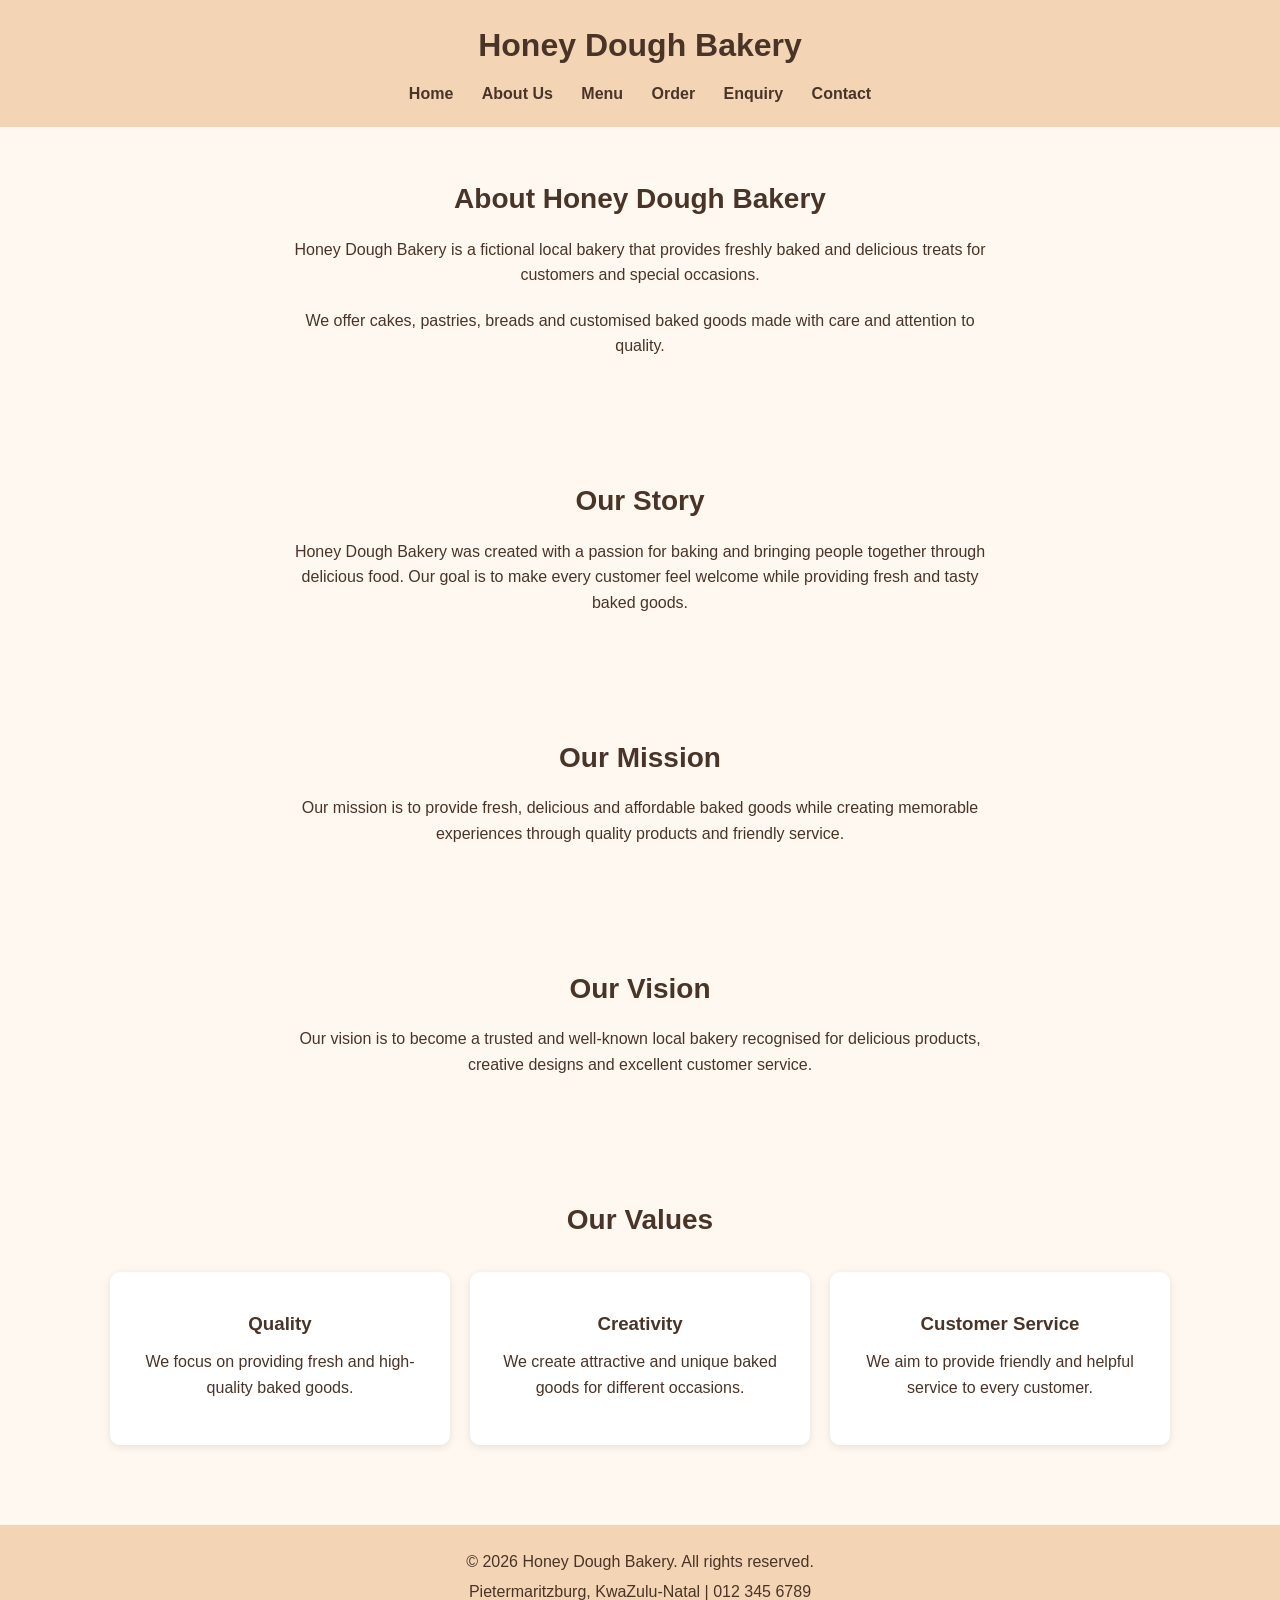
<file: about.html>
<!DOCTYPE html>
<html lang="en">
<head>
    <meta charset="UTF-8">
    <meta name="viewport" content="width=device-width, initial-scale=1.0">
    <title>About Us | Honey Dough Bakery</title>
    <meta name="description" content="Learn about Honey Dough Bakery, our story, mission, vision and values in Pietermaritzburg.">
    <meta name="keywords" content="about Honey Dough Bakery, bakery story, bakery values, Pietermaritzburg">
    <meta name="author" content="Honey Dough Bakery">
    <link rel="stylesheet" href="style.css">
</head>
<body>
<header>
        <h1>Honey Dough Bakery</h1>
        <nav aria-label="Main navigation">
            <a href="index.html">Home</a>
            <a href="about.html">About Us</a>
            <a href="menu.html">Menu</a>
            <a href="order.html">Order</a>
            <a href="enquiry.html">Enquiry</a>
            <a href="contact.html">Contact</a>
        </nav>
    </header>
    <main>
        <section><h2>About Honey Dough Bakery</h2>
            <p>Honey Dough Bakery is a fictional local bakery that provides freshly baked and delicious treats for customers and special occasions.</p>
            <p>We offer cakes, pastries, breads and customised baked goods made with care and attention to quality.</p>
        </section>
        <section><h2>Our Story</h2>
            <p>Honey Dough Bakery was created with a passion for baking and bringing people together through delicious food. Our goal is to make every customer feel welcome while providing fresh and tasty baked goods.</p>
        </section>
        <section><h2>Our Mission</h2>
            <p>Our mission is to provide fresh, delicious and affordable baked goods while creating memorable experiences through quality products and friendly service.</p>
        </section>
        <section><h2>Our Vision</h2>
            <p>Our vision is to become a trusted and well-known local bakery recognised for delicious products, creative designs and excellent customer service.</p>
        </section>
        <section><h2>Our Values</h2>
            <div class="product-container">
                <div class="product-card"><h3>Quality</h3><p>We focus on providing fresh and high-quality baked goods.</p></div>
                <div class="product-card"><h3>Creativity</h3><p>We create attractive and unique baked goods for different occasions.</p></div>
                <div class="product-card"><h3>Customer Service</h3><p>We aim to provide friendly and helpful service to every customer.</p></div>
            </div>
        </section>
    </main>
    <footer>
        <p>&copy; 2026 Honey Dough Bakery. All rights reserved.</p>
        <p>Pietermaritzburg, KwaZulu-Natal | 012 345 6789</p>
    </footer>
    <script src="script.js"></script>
</body>
</html>
</file>
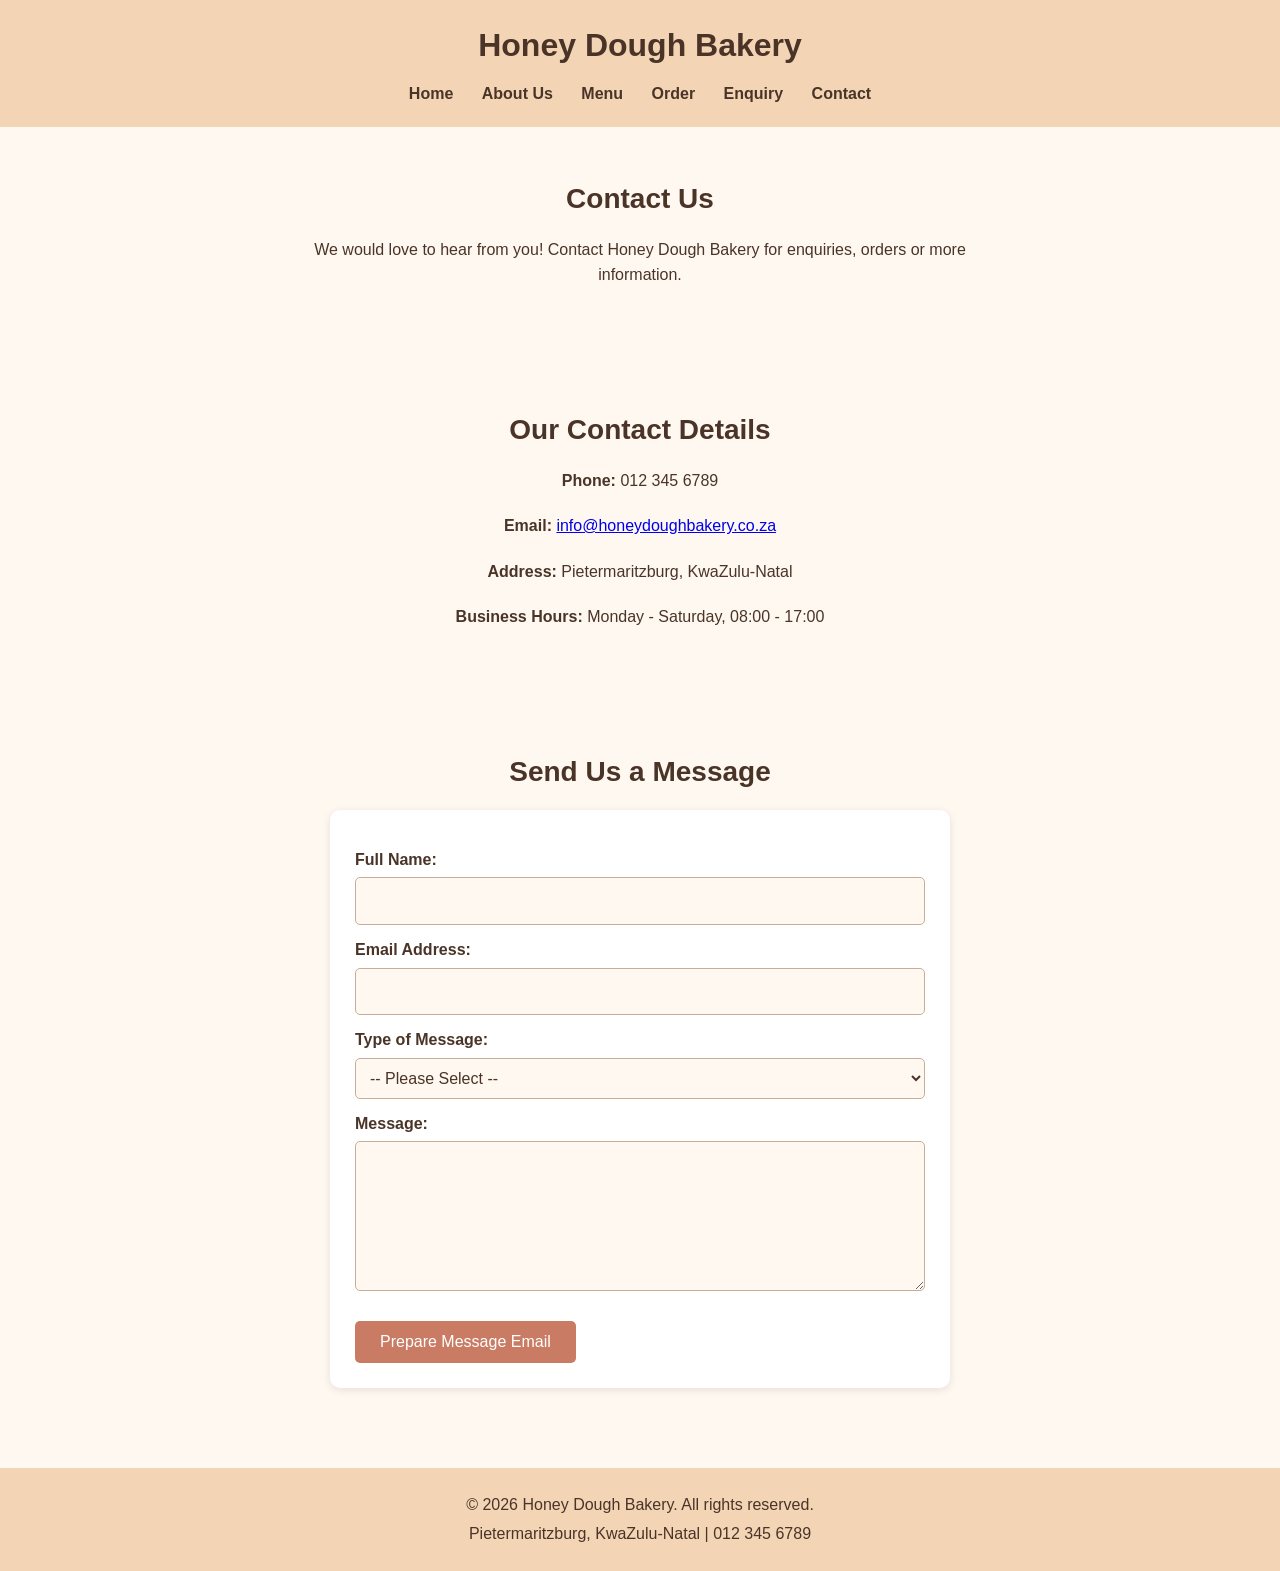
<file: contact.html>
<!DOCTYPE html>
<html lang="en">
<head>
    <meta charset="UTF-8">
    <meta name="viewport" content="width=device-width, initial-scale=1.0">
    <title>Contact Us | Honey Dough Bakery</title>
    <meta name="description" content="Contact Honey Dough Bakery in Pietermaritzburg by phone or email, or send a message.">
    <meta name="keywords" content="contact Honey Dough Bakery, bakery contact details, Pietermaritzburg bakery">
    <meta name="author" content="Honey Dough Bakery">
    <link rel="stylesheet" href="style.css">
</head>
<body>
<header>
        <h1>Honey Dough Bakery</h1>
        <nav aria-label="Main navigation">
            <a href="index.html">Home</a>
            <a href="about.html">About Us</a>
            <a href="menu.html">Menu</a>
            <a href="order.html">Order</a>
            <a href="enquiry.html">Enquiry</a>
            <a href="contact.html">Contact</a>
        </nav>
    </header>
    <main>
        <section><h2>Contact Us</h2><p>We would love to hear from you! Contact Honey Dough Bakery for enquiries, orders or more information.</p></section>
        <section><h2>Our Contact Details</h2>
            <p><strong>Phone:</strong> 012 345 6789</p>
            <p><strong>Email:</strong> <a href="mailto:info@honeydoughbakery.co.za">info@honeydoughbakery.co.za</a></p>
            <p><strong>Address:</strong> Pietermaritzburg, KwaZulu-Natal</p>
            <p><strong>Business Hours:</strong> Monday - Saturday, 08:00 - 17:00</p>
        </section>
        <section><h2>Send Us a Message</h2>
            <form id="contact-form" class="bakery-form" novalidate>
                <label for="contact-name">Full Name:</label><input type="text" id="contact-name" name="name" minlength="2" required>
                <label for="contact-email">Email Address:</label><input type="email" id="contact-email" name="email" required>
                <label for="message-type">Type of Message:</label>
                <select id="message-type" name="message-type" required><option value="">-- Please Select --</option><option value="General question">General question</option><option value="Feedback">Feedback</option><option value="Order support">Order support</option><option value="Other">Other</option></select>
                <label for="message">Message:</label><textarea id="message" name="message" rows="5" minlength="5" required></textarea>
                <p id="contact-feedback" class="form-message" role="status" aria-live="polite"></p>
                <button type="submit">Prepare Message Email</button>
            </form>
        </section>
    </main>
    <footer>
        <p>&copy; 2026 Honey Dough Bakery. All rights reserved.</p>
        <p>Pietermaritzburg, KwaZulu-Natal | 012 345 6789</p>
    </footer>
    <script src="script.js"></script>
</body>
</html>
</file>
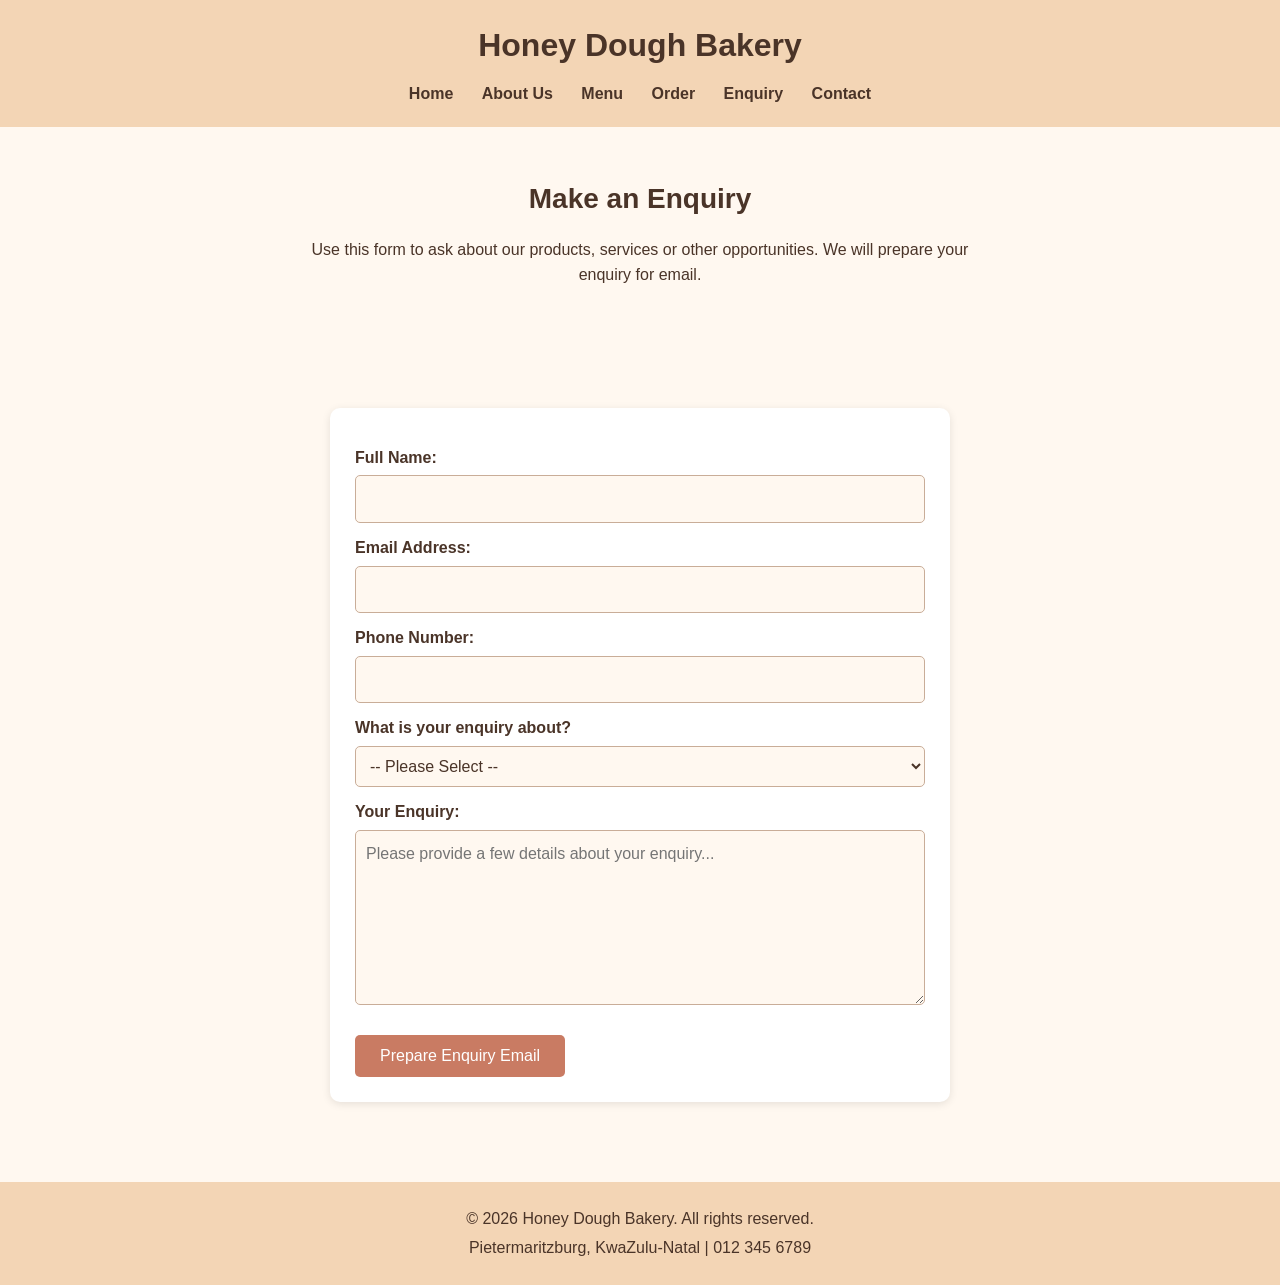
<file: enquiry.html>
<!DOCTYPE html>
<html lang="en">
<head>
    <meta charset="UTF-8">
    <meta name="viewport" content="width=device-width, initial-scale=1.0">
    <title>Enquiry | Honey Dough Bakery</title>
    <meta name="description" content="Ask Honey Dough Bakery about products, services, availability, volunteering or sponsorship.">
    <meta name="keywords" content="bakery enquiry, product availability, bakery services, sponsorship, volunteering">
    <meta name="author" content="Honey Dough Bakery">
    <link rel="stylesheet" href="style.css">
</head>
<body>
<header>
        <h1>Honey Dough Bakery</h1>
        <nav aria-label="Main navigation">
            <a href="index.html">Home</a>
            <a href="about.html">About Us</a>
            <a href="menu.html">Menu</a>
            <a href="order.html">Order</a>
            <a href="enquiry.html">Enquiry</a>
            <a href="contact.html">Contact</a>
        </nav>
    </header>
    <main>
        <section><h2>Make an Enquiry</h2><p>Use this form to ask about our products, services or other opportunities. We will prepare your enquiry for email.</p></section>
        <section>
            <form id="enquiry-form" class="bakery-form" novalidate>
                <label for="enquiry-name">Full Name:</label><input type="text" id="enquiry-name" name="name" minlength="2" required>
                <label for="enquiry-email">Email Address:</label><input type="email" id="enquiry-email" name="email" required>
                <label for="enquiry-phone">Phone Number:</label><input type="tel" id="enquiry-phone" name="phone" pattern="[0-9+()\s-]{7,20}" required>
                <label for="enquiry-type">What is your enquiry about?</label>
                <select id="enquiry-type" name="enquiry-type" required><option value="">-- Please Select --</option><option value="Products">Products</option><option value="Services">Services</option><option value="Product availability">Product availability</option><option value="Volunteering">Volunteering</option><option value="Sponsorship">Sponsorship</option><option value="Other">Other</option></select>
                <label for="enquiry-details">Your Enquiry:</label><textarea id="enquiry-details" name="details" rows="6" minlength="10" placeholder="Please provide a few details about your enquiry..." required></textarea>
                <p id="enquiry-feedback" class="form-message" role="status" aria-live="polite"></p>
                <button type="submit">Prepare Enquiry Email</button>
            </form>
        </section>
    </main>
    <footer>
        <p>&copy; 2026 Honey Dough Bakery. All rights reserved.</p>
        <p>Pietermaritzburg, KwaZulu-Natal | 012 345 6789</p>
    </footer>
    <script src="script.js"></script>
</body>
</html>
</file>
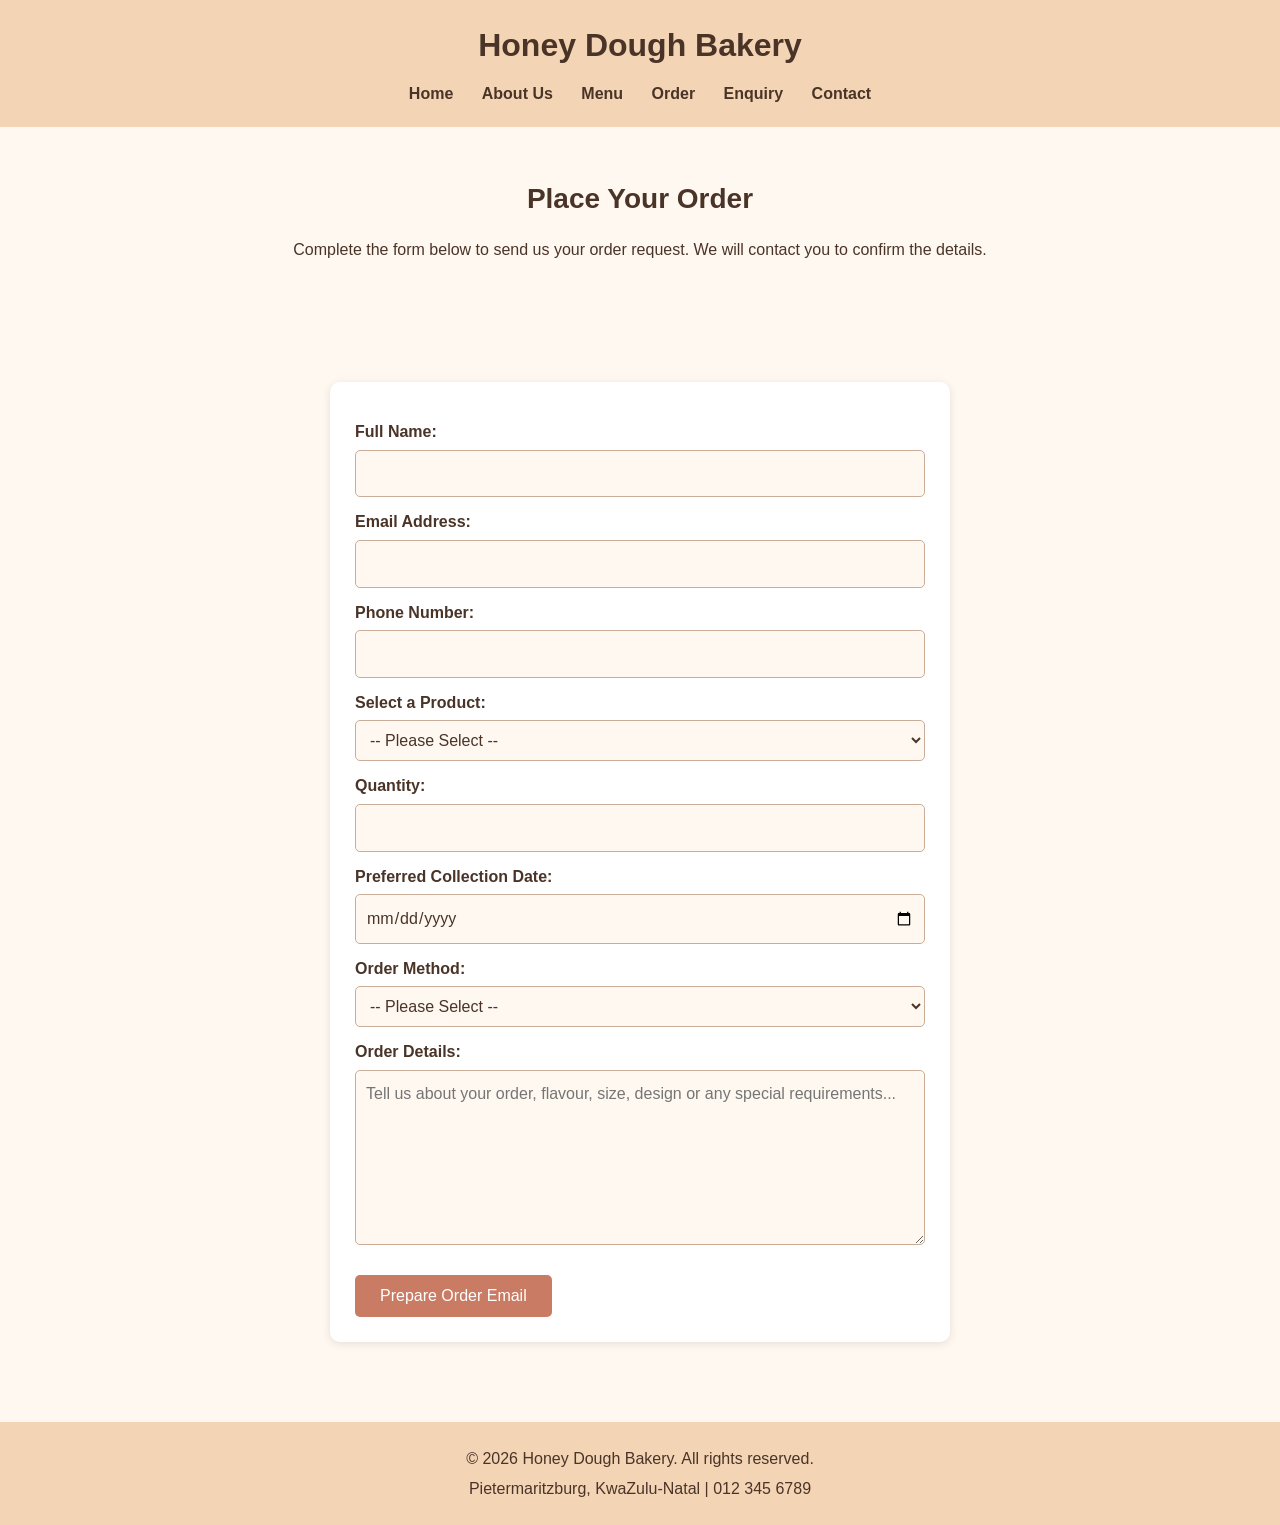
<file: order.html>
<!DOCTYPE html>
<html lang="en">
<head>
    <meta charset="UTF-8">
    <meta name="viewport" content="width=device-width, initial-scale=1.0">
    <title>Order | Honey Dough Bakery</title>
    <meta name="description" content="Send an order request to Honey Dough Bakery for cakes, pastries, breads and custom baked goods.">
    <meta name="keywords" content="bakery order form, order cakes, order pastries, Honey Dough Bakery">
    <meta name="author" content="Honey Dough Bakery">
    <link rel="stylesheet" href="style.css">
</head>
<body>
<header>
        <h1>Honey Dough Bakery</h1>
        <nav aria-label="Main navigation">
            <a href="index.html">Home</a>
            <a href="about.html">About Us</a>
            <a href="menu.html">Menu</a>
            <a href="order.html">Order</a>
            <a href="enquiry.html">Enquiry</a>
            <a href="contact.html">Contact</a>
        </nav>
    </header>
    <main>
        <section><h2>Place Your Order</h2><p>Complete the form below to send us your order request. We will contact you to confirm the details.</p></section>
        <section>
            <form id="order-form" class="bakery-form" novalidate>
                <label for="customer-name">Full Name:</label><input type="text" id="customer-name" name="customer-name" minlength="2" required>
                <label for="customer-email">Email Address:</label><input type="email" id="customer-email" name="customer-email" required>
                <label for="phone">Phone Number:</label><input type="tel" id="phone" name="phone" pattern="[0-9+()\s-]{7,20}" required>
                <label for="product">Select a Product:</label>
                <select id="product" name="product" required><option value="">-- Please Select --</option><option value="Cake">Cake</option><option value="Pastries">Pastries</option><option value="Bread">Bread</option><option value="Custom Order">Custom Order</option><option value="Catering">Catering</option></select>
                <label for="quantity">Quantity:</label><input type="number" id="quantity" name="quantity" min="1" max="100" required>
                <label for="date">Preferred Collection Date:</label><input type="date" id="date" name="date" required>
                <label for="delivery">Order Method:</label>
                <select id="delivery" name="delivery" required><option value="">-- Please Select --</option><option value="Collection">Collection</option><option value="Delivery">Delivery</option></select>
                <label for="order-details">Order Details:</label><textarea id="order-details" name="order-details" rows="6" minlength="5" placeholder="Tell us about your order, flavour, size, design or any special requirements..." required></textarea>
                <p id="order-feedback" class="form-message" role="status" aria-live="polite"></p>
                <button type="submit">Prepare Order Email</button>
            </form>
        </section>
    </main>
    <footer>
        <p>&copy; 2026 Honey Dough Bakery. All rights reserved.</p>
        <p>Pietermaritzburg, KwaZulu-Natal | 012 345 6789</p>
    </footer>
    <script src="script.js"></script>
</body>
</html>
</file>
<file: style.css>
/* Honey Dough Bakery - original colour palette retained */
* { box-sizing: border-box; margin: 0; padding: 0; }
body { font-family: Arial, sans-serif; background-color: #fff8f0; color: #4a3428; line-height: 1.6; }
header { background-color: #f3d5b5; padding: 20px; text-align: center; }
header h1 { font-size: 32px; margin-bottom: 10px; }
nav a { text-decoration: none; color: #4a3428; margin: 0 12px; font-weight: bold; }
nav a:hover, nav a:focus { text-decoration: underline; }
main { width: 90%; max-width: 1100px; margin: auto; }
section { padding: 50px 20px; text-align: center; }
section h2 { font-size: 28px; margin-bottom: 15px; }
section p { max-width: 700px; margin: 0 auto 20px; }
button, .button-link { display: inline-block; background-color: #c97b63; color: white; border: none; padding: 12px 25px; border-radius: 5px; font-size: 16px; cursor: pointer; text-decoration: none; font-family: Arial, sans-serif; }
button:hover, button:focus, .button-link:hover, .button-link:focus { background-color: #a85d49; }
.product-container { display: grid; grid-template-columns: repeat(3, 1fr); gap: 20px; margin-top: 30px; }
.product-card { background-color: white; padding: 25px; border-radius: 10px; box-shadow: 0 2px 8px rgba(0,0,0,0.1); }
.product-card h3 { margin: 12px 0 10px; }
.product-card img { width: 100%; height: 190px; object-fit: cover; border-radius: 6px; }
footer { background-color: #f3d5b5; text-align: center; padding: 20px; margin-top: 30px; }
footer p { margin: 4px 0; }
.bakery-form { max-width: 620px; margin: 0 auto; padding: 25px; background-color: white; border-radius: 10px; box-shadow: 0 2px 8px rgba(0,0,0,0.1); text-align: left; }
.bakery-form label { display: block; margin: 12px 0 5px; font-weight: bold; }
.bakery-form input, .bakery-form select, .bakery-form textarea, .menu-tools input, .menu-tools select { width: 100%; padding: 10px; border: 1px solid #c9ad98; border-radius: 5px; font: inherit; color: #4a3428; background-color: #fff8f0; }
.bakery-form input:focus, .bakery-form select:focus, .bakery-form textarea:focus, .menu-tools input:focus, .menu-tools select:focus { outline: 2px solid #c97b63; outline-offset: 1px; }
.bakery-form button { margin-top: 10px; }
.form-message { margin: 12px 0; color: #4a3428; font-weight: bold; }
.menu-tools { max-width: 600px; margin: 20px auto; display: grid; grid-template-columns: 1fr 2fr; gap: 10px; align-items: center; text-align: left; }
.gallery { display: grid; grid-template-columns: repeat(3, 1fr); gap: 15px; max-width: 850px; margin: 25px auto 0; }
.gallery-image { width: 100%; height: 220px; object-fit: cover; border-radius: 8px; cursor: pointer; }
.gallery-image:hover { opacity: 0.85; }
#bakery-map { width: 100%; height: 350px; max-width: 850px; margin: 20px auto; border: 2px solid #f3d5b5; border-radius: 8px; z-index: 1; }
.lightbox { display: none; position: fixed; z-index: 1000; inset: 0; background: rgba(0,0,0,0.85); align-items: center; justify-content: center; padding: 20px; }
.lightbox.open { display: flex; }
.lightbox img { max-width: 90%; max-height: 85vh; border: 5px solid #fff8f0; border-radius: 6px; }
.lightbox-close { position: absolute; top: 15px; right: 25px; color: white; background: transparent; font-size: 32px; padding: 5px 12px; }
@media (max-width: 768px) { .product-container { grid-template-columns: repeat(2, 1fr); } nav a { display: inline-block; margin: 5px; } .gallery { grid-template-columns: repeat(2, 1fr); } }
@media (max-width: 480px) { header h1 { font-size: 25px; } .product-container, .gallery { grid-template-columns: 1fr; } section { padding: 30px 10px; } .menu-tools { grid-template-columns: 1fr; } .bakery-form { padding: 18px; } }
</file>
